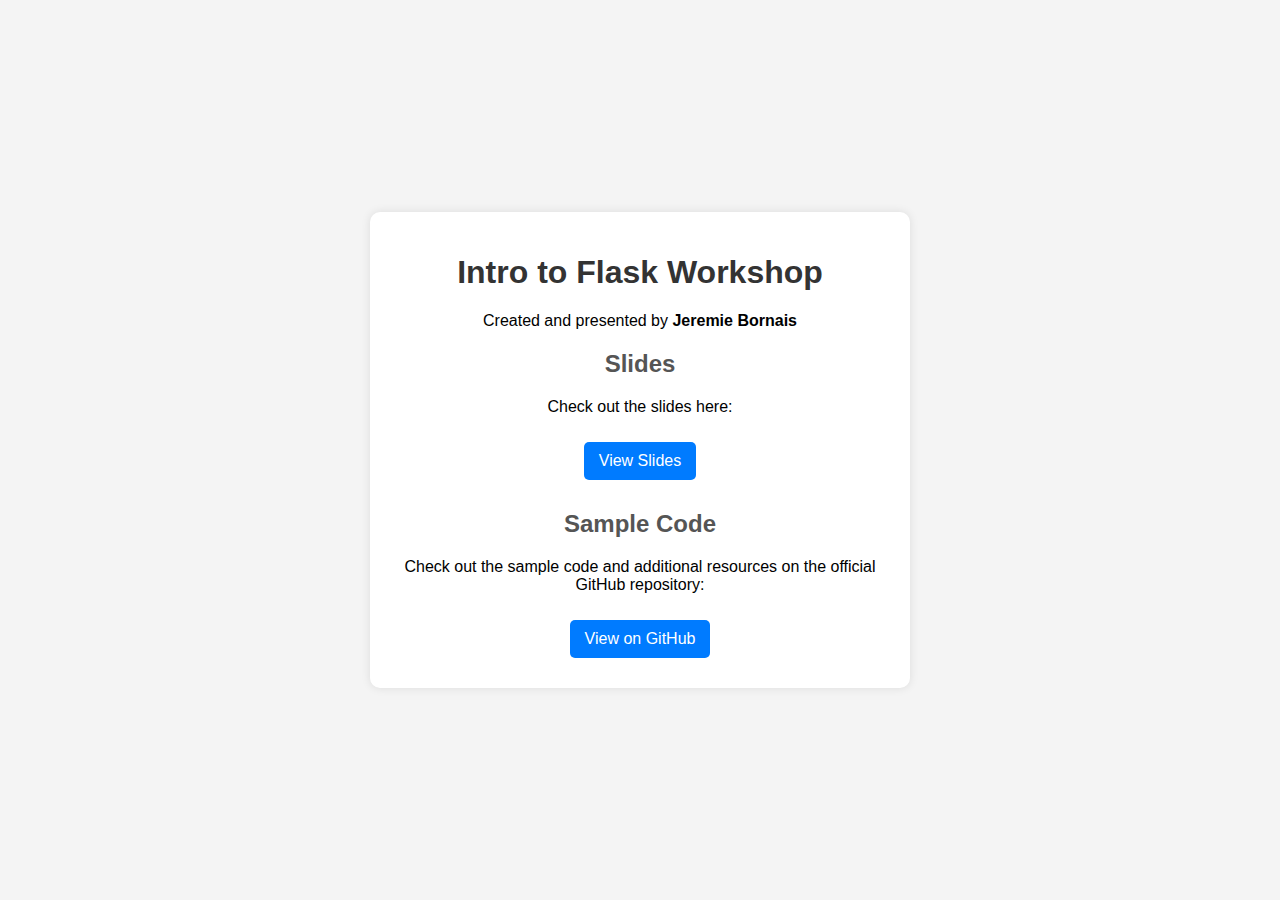
<file: docs/index.html>
<!DOCTYPE html>
<html lang="en">
<head>
    <meta charset="UTF-8">
    <meta name="viewport" content="width=device-width, initial-scale=1.0">
    <title>Intro to Flask Workshop</title>
    <style>
        body {
            font-family: Arial, sans-serif;
            background-color: #f4f4f4;
            margin: 0;
            padding: 0;
            display: flex;
            justify-content: center;
            align-items: center;
            height: 100vh;
        }
        .container {
            background: white;
            padding: 20px;
            border-radius: 10px;
            box-shadow: 0 0 10px rgba(0, 0, 0, 0.1);
            max-width: 500px;
            text-align: center;
        }
        h1 {
            color: #333;
        }
        h2 {
            color: #555;
        }
        a {
            display: inline-block;
            margin: 10px 0;
            padding: 10px 15px;
            color: white;
            background: #007BFF;
            text-decoration: none;
            border-radius: 5px;
        }
        a:hover {
            background: #0056b3;
        }
    </style>
</head>
<body>
    <div class="container">
        <h1>Intro to Flask Workshop</h1>
        <p>Created and presented by <strong>Jeremie Bornais</strong></p>
        <h2>Slides</h2>
        <p>Check out the slides here: </p>
        <a href="https://jere-mie.github.io/flask-workshop/slides.pdf" target="_blank">View Slides</a>
        <h2>Sample Code</h2>
        <p>Check out the sample code and additional resources on the official GitHub repository: </p>
        <a href="https://github.com/jere-mie/flask-workshop" target="_blank">View on GitHub</a>
    </div>
</body>
</html>
</file>
